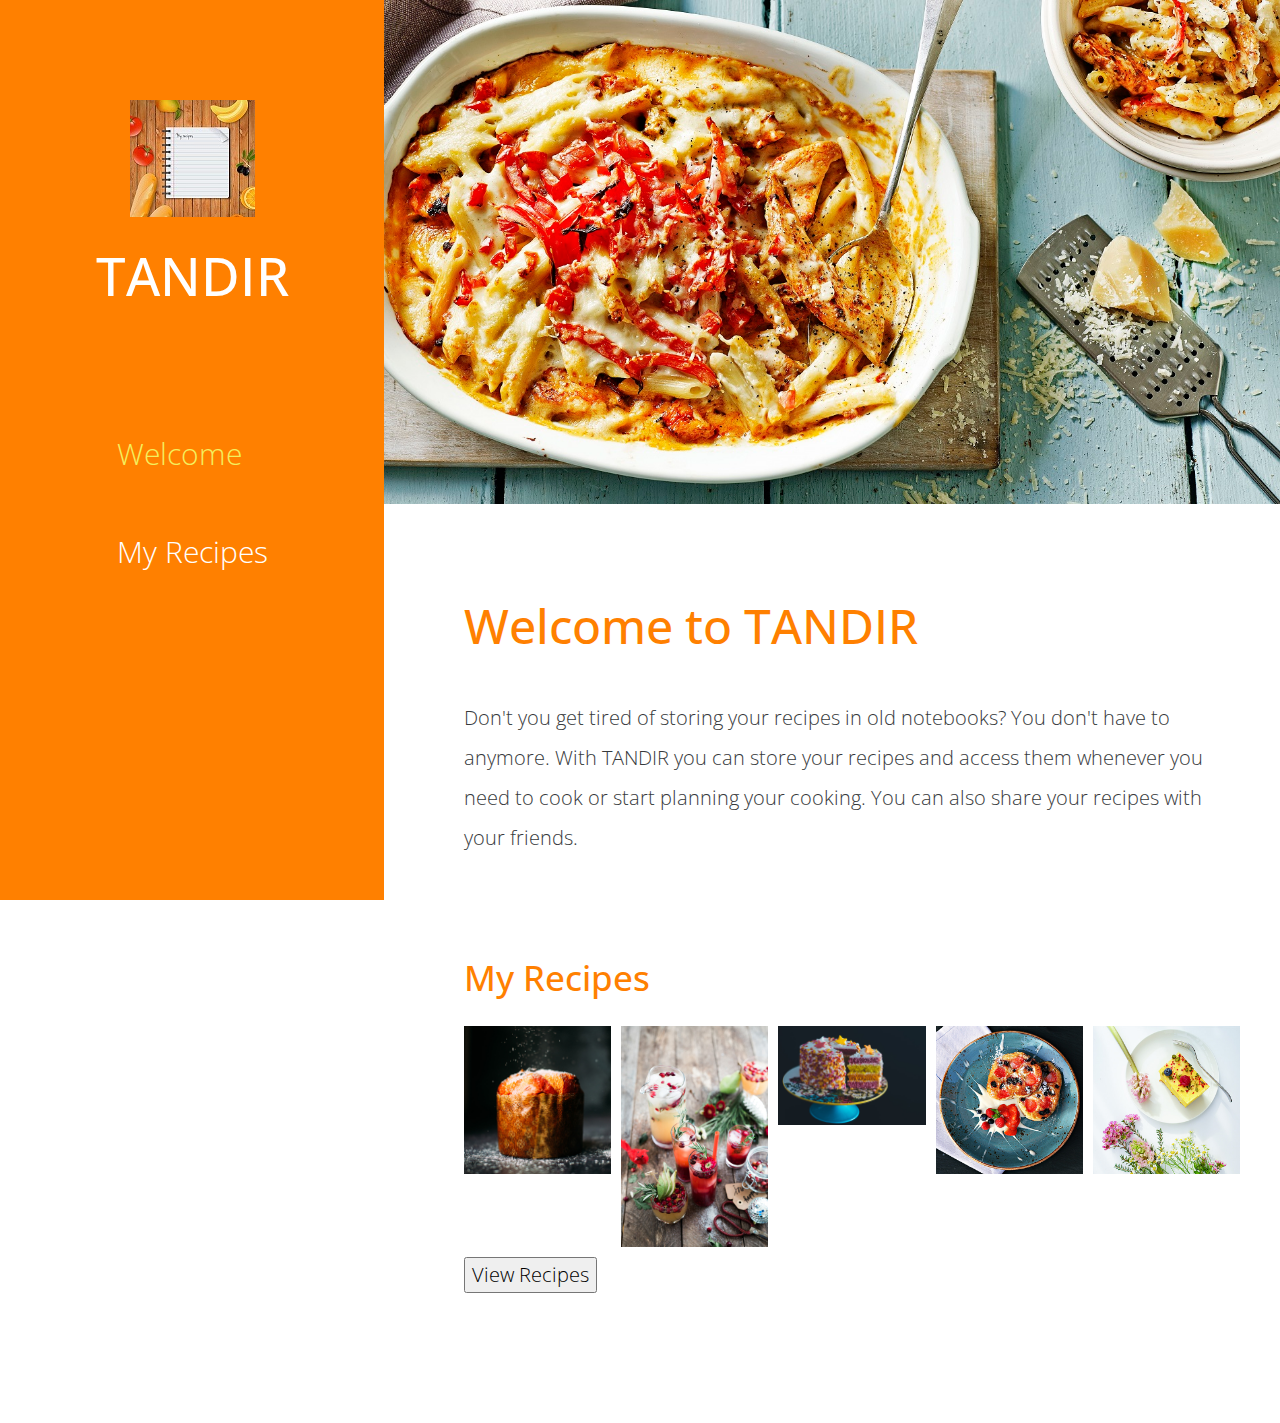
<file: OpeningPage.html>
<!DOCTYPE html>
<html>
<head>
    <meta charset="utf-8">
    <meta http-equiv="X-UA-Compatible" content="IE=edge">
    <meta name="viewport" content="width=device-width, initial-scale=1">

    <title>TANDIR</title>

    <link rel="stylesheet" href="https://fonts.googleapis.com/css?family=Open+Sans:300,400">  
    <link rel="stylesheet" href="css/bootstrap/bootstrap.min.css">                                     
    <link rel="stylesheet" href="css/magnific-popup.css">                                
    <link rel="stylesheet" href="css/tandir-web-style.css">                                  

    
</head>
    <body>        
        <div class="container">
            <div class="row">
                <div class="tn-left-right-container">
                    <!-- Left column: logo and menu -->
                    <div class="tn-orange-bg tn-left-column">                        
                        <div class="tn-logo-div text-xs-center">
                            <img src="img/tn-Tandir-logo-min.jpg" alt="Logo">
                            <h1 class="tn-site-name">TANDIR</h1>
                        </div>
                        <nav class="tn-main-nav">
                            <ul class="tn-main-nav-ul">
                                <li class="tn-nav-item">
                                    <a href="#welcome" class="tn-nav-item-link">Welcome</a>
                                    <p id="user"></p>
                                </li>
                                <li class="tn-nav-item">
                                    <a href="#myRecipes" class="tn-nav-item-link">My Recipes</a>
                                </li>
                            </ul>
                        </nav>                                         
                    </div> <!-- Left column: logo and menu -->
                    
                    <!-- Right column: content -->
                    <div class="tn-right-column">
                        <figure>
                            <img src="img/Tandir-01 (3).jpg" alt="Header image" class="img-fluid">    
                        </figure>

                        <div class="tn-content-div">
                            <!-- Welcome section -->
                            <section id="welcome" class="tn-section">
                                <header>
                                    <h2 class="tn-orange-text tn-welcome-title tn-margin-b-45">Welcome to TANDIR</h2>
                                </header>
                                <p>Don't you get tired of storing your recipes in old notebooks? You don't have to anymore. With TANDIR you can store your recipes and access them whenever you need to cook or start planning your cooking. You can also share your recipes with your friends.
</p>
                            </section>
                            
                            <!-- Recipes section -->     
                            <section id="myRecipes" class="tn-section">
                                <header><h2 class="tn-orange-text tn-section-title tn-margin-b-30">My Recipes</h2></header>
                                <div class="tn-gallery-container tn-gallery-1">
                                    <div class="tn-img-container tn-img-container-1">
                                        <a href="img/Tandir-12.jpg"><img src="img/Tandir-12.jpg" alt="Image" class="img-fluid tn-img-tn"></a>    
                                    </div>
                                    <div class="tn-img-container tn-img-container-1">
                                        <a href="img/Tandir-02.jpg"><img src="img/Tandir-02.jpg" alt="Image" class="img-fluid tn-img-tn"></a>    
                                    </div>
                                    <div class="tn-img-container tn-img-container-1">
                                        <a href="img/Tandir-10.jpg"><img src="img/Tandir-10.jpg" alt="Image" class="img-fluid tn-img-tn"></a>    
                                    </div>
                                    <div class="tn-img-container tn-img-container-1">
                                        <a href="img/Tandir-06.jpg"><img src="img/Tandir-06.jpg" alt="Image" class="img-fluid tn-img-tn"></a>    
                                    </div>
                                    <div class="tn-img-container tn-img-container-1">
                                        <a href="img/Tandir-07.jpg"><img src="img/Tandir-07.jpg" alt="Image" class="img-fluid tn-img-tn"></a>    
                                    </div>                                    
                                </div>
                                
                                 <button id="viewRecipes" type="button" value="View Recipes">View Recipes</button>
                                 
                            </section>        
                        </div>  
                        
                    </div> <!-- Right column: content -->
                </div>
            </div> <!-- row -->
        </div> <!-- container -->
                
        <!-- load JS files -->
        <script src="js/jquery-1.11.3.min.js"></script>             
        <script src="js/jquery.magnific-popup.min.js"></script>     
        <script src="js/jquery.singlePageNav.min.js"></script>      
        <script src="js/popUpImage.js"></script>   
        <script src="js/index.js"></script>
        <script src="js/getParameter.js"></script>
        <script src="js/getActivity.js"></script>
              
</body>
</html>
</file>
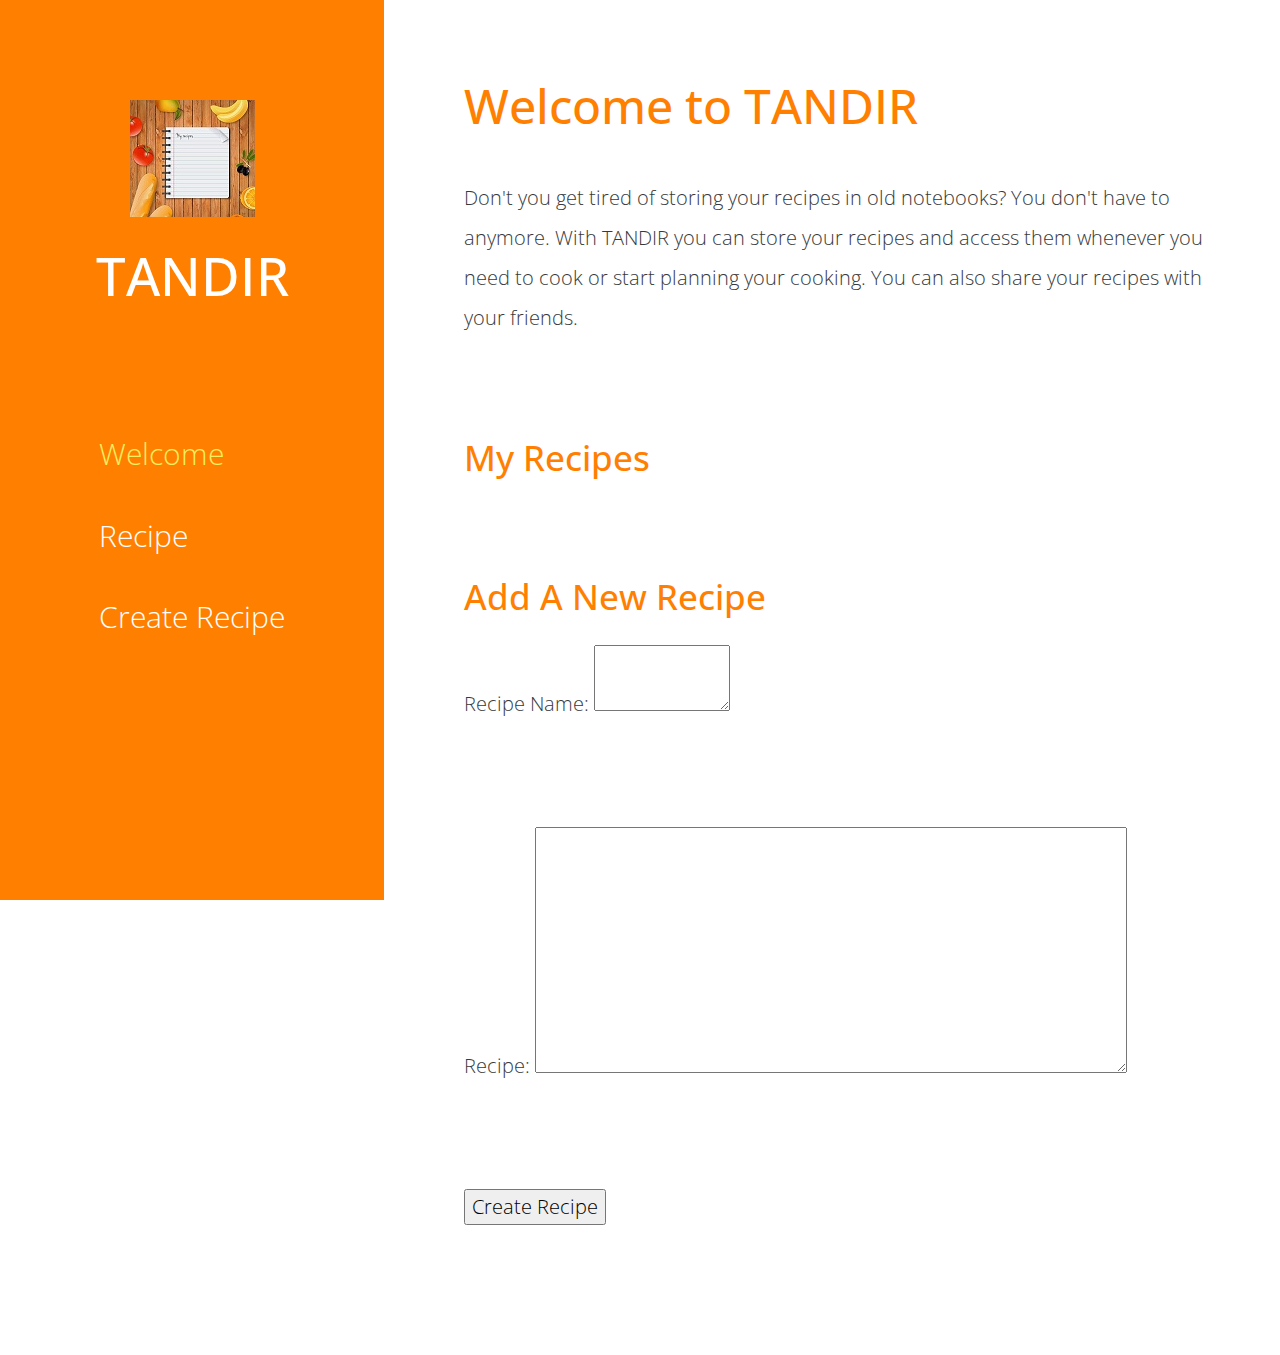
<file: ViewRecipes.html>
<!DOCTYPE html>
<html>
<head>
    <meta charset="utf-8">
    <meta http-equiv="X-UA-Compatible" content="IE=edge">
    <meta name="viewport" content="width=device-width, initial-scale=1">

    <title>TANDIR</title>

    <link rel="stylesheet" href="https://fonts.googleapis.com/css?family=Open+Sans:300,400">  
    <link rel="stylesheet" href="css/bootstrap/bootstrap.min.css">                                     
    <link rel="stylesheet" href="css/magnific-popup.css">                                
    <link rel="stylesheet" href="css/tandir-web-style.css">                                  

    
</head>
    <body>        
        <div class="container">
            <div class="row">
                <div class="tn-left-right-container">
                    <!-- Left column: logo and menu -->
                    <div class="tn-orange-bg tn-left-column">                        
                        <div class="tn-logo-div text-xs-center">
                            <img src="img/tn-Tandir-logo-min.jpg" alt="Logo">
                            <h1 class="tn-site-name">TANDIR</h1>
                        </div>
                        <nav class="tn-main-nav">
                            <ul class="tn-main-nav-ul">
                               
                                <li class="tn-nav-item">
                                    <a href="#welcome" class="tn-nav-item-link">Welcome</a>
                                </li>
                                <li class="tn-nav-item">
                                    <a href="#myRecipes" class="tn-nav-item-link">Recipe</a>
                                </li>
                                <li class="tn-nav-item">
                                    <a href="#createRecipeSection" class="tn-nav-item-link">Create Recipe</a>
                                </li>

                            </ul>
                        </nav>                                         
                    </div> <!-- Left column: logo and menu -->
                    
                    <!-- Right column: content -->
                    <div class="tn-right-column">
                    
                        <div class="tn-content-div">
                            <!-- Welcome section -->
                            <section id="welcome" class="tn-section">
                                <header>
                                    <h2 class="tn-orange-text tn-welcome-title tn-margin-b-45">Welcome to TANDIR</h2>
                                </header>
                                <p>Don't you get tired of storing your recipes in old notebooks? You don't have to anymore. With TANDIR you can store your recipes and access them whenever you need to cook or start planning your cooking. You can also share your recipes with your friends.
</p>
                            </section>
                            
                            <!-- Recipes section -->     
                            <section id="myRecipes" class="tn-section">
                                <header><h2 class="tn-orange-text tn-section-title tn-margin-b-30">My Recipes</h2></header>
                                <p id="WriteRecipeName"></p>
                                <p id="WriteRecipeDesc"></p>                       
                            </section>  
                            
                            <section id="createRecipeSection" class="tn-section">
                                <header><h2 class="tn-orange-text tn-section-title tn-margin-b-30">Add A New Recipe</h2></header>
                                <section id="Name" class="tn-section">
                                <label>Recipe Name:</label>
                                <textarea id="getName" rows="2" cols="10">
								</textarea>
                                </section>
                                <section id="Recipe" class="tn-section">
                                <label>Recipe:</label>
                                <textarea id="getRecipe" rows="8" cols="50">
								</textarea>
                                </section>
                                
                                 <input id="createRecipe" type="button" value="Create Recipe"/>
                            </section>        
                                  
                        </div>  
                        
                    </div> <!-- Right column: content -->
                    
                    
                </div>
            </div> <!-- row -->
        </div> <!-- container -->
                
        <!-- load JS files -->
        <script src="js/jquery-1.11.3.min.js"></script>             
        <script src="js/jquery.magnific-popup.min.js"></script>     
        <script src="js/jquery.singlePageNav.min.js"></script>      
        <script src="js/popUpImage.js"></script>  
        <script src="js/postActivity.js"></script>      
        <script src="js/getActivity.js"></script> 
</body>
</html>
</file>
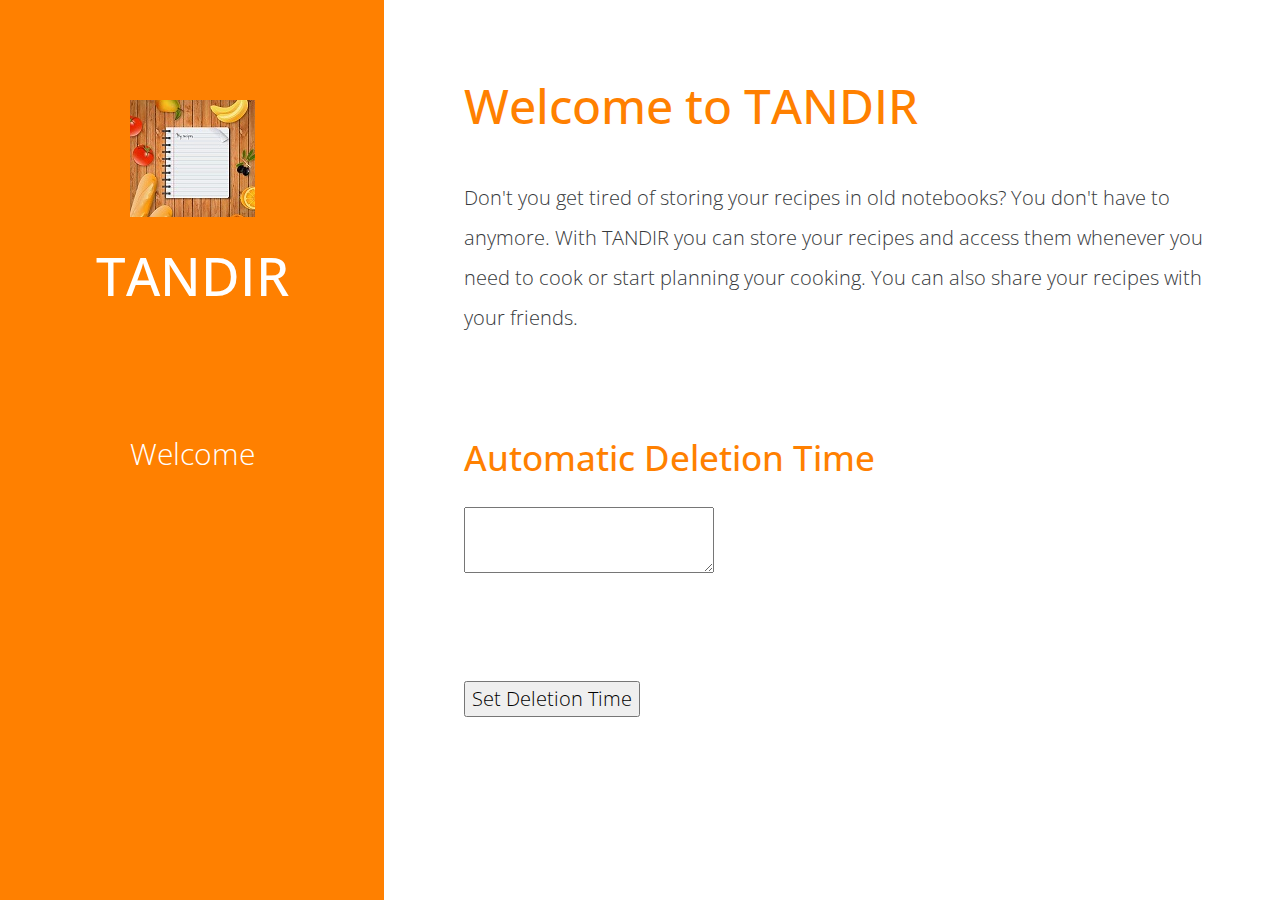
<file: src/main/resources/static/AccountSettings.html>
<!DOCTYPE html>
<html>
<head>
<meta charset="utf-8">
<meta http-equiv="X-UA-Compatible" content="IE=edge">
<meta name="viewport" content="width=device-width, initial-scale=1">

<title>TANDIR</title>

<link rel="stylesheet"
	href="https://fonts.googleapis.com/css?family=Open+Sans:300,400">
<link rel="stylesheet" href="css/bootstrap/bootstrap.min.css">
<link rel="stylesheet" href="css/magnific-popup.css">
<link rel="stylesheet" href="css/tandir-web-style.css">


</head>
<body>
	<div class="container">
		<div class="row">
			<div class="tn-left-right-container">
				<!-- Left column: logo and menu -->
				<div class="tn-orange-bg tn-left-column">
					<div class="tn-logo-div text-xs-center">
						<img src="img/tn-Tandir-logo-min.jpg" alt="Logo">
						<h1 class="tn-site-name">TANDIR</h1>
					</div>
					<nav class="tn-main-nav">
						<ul class="tn-main-nav-ul">

							<li class="tn-nav-item">
                                    <a href="#welcome" class="tn-nav-item-link">Welcome</a>
                                    <p id="user"></p>
                            </li>

						</ul>
					</nav>
				</div>
				<!-- Left column: logo and menu -->

				<!-- Right column: content -->
				<div class="tn-right-column">

					<div class="tn-content-div">
						<!-- Welcome section -->
						<section id="welcome" class="tn-section">
							<header>
								<h2 class="tn-orange-text tn-welcome-title tn-margin-b-45">Welcome
									to TANDIR</h2>
							</header>
							<p>Don't you get tired of storing your recipes in old
								notebooks? You don't have to anymore. With TANDIR you can store
								your recipes and access them whenever you need to cook or start
								planning your cooking. You can also share your recipes with your
								friends.</p>
						</section>

						<!-- Account section -->
						<section id="SetDeletionTime" class="tn-section">
							<header>
								<h2 class="tn-orange-text tn-section-title tn-margin-b-30">Automatic Deletion Time</h2>
							</header>
							<section id="Time" class="tn-section">
								<textarea id="getTime">
								</textarea>
							</section>
							<input id="getTimeButton" type="button" value="Set Deletion Time"
							 />
						</section>

					</div>

				</div>
				<!-- Right column: content -->


			</div>
		</div>
		<!-- row -->
	</div>
	<!-- container -->

	<!-- load JS files -->
	 <script src="js/jquery-1.11.3.min.js"></script>             
     <script src="js/jquery.magnific-popup.min.js"></script>     
     <script src="js/jquery.singlePageNav.min.js"></script>      
     <script src="js/index.js"></script>
     <script src="js/getParameter.js"></script>
</body>
</html>
</file>
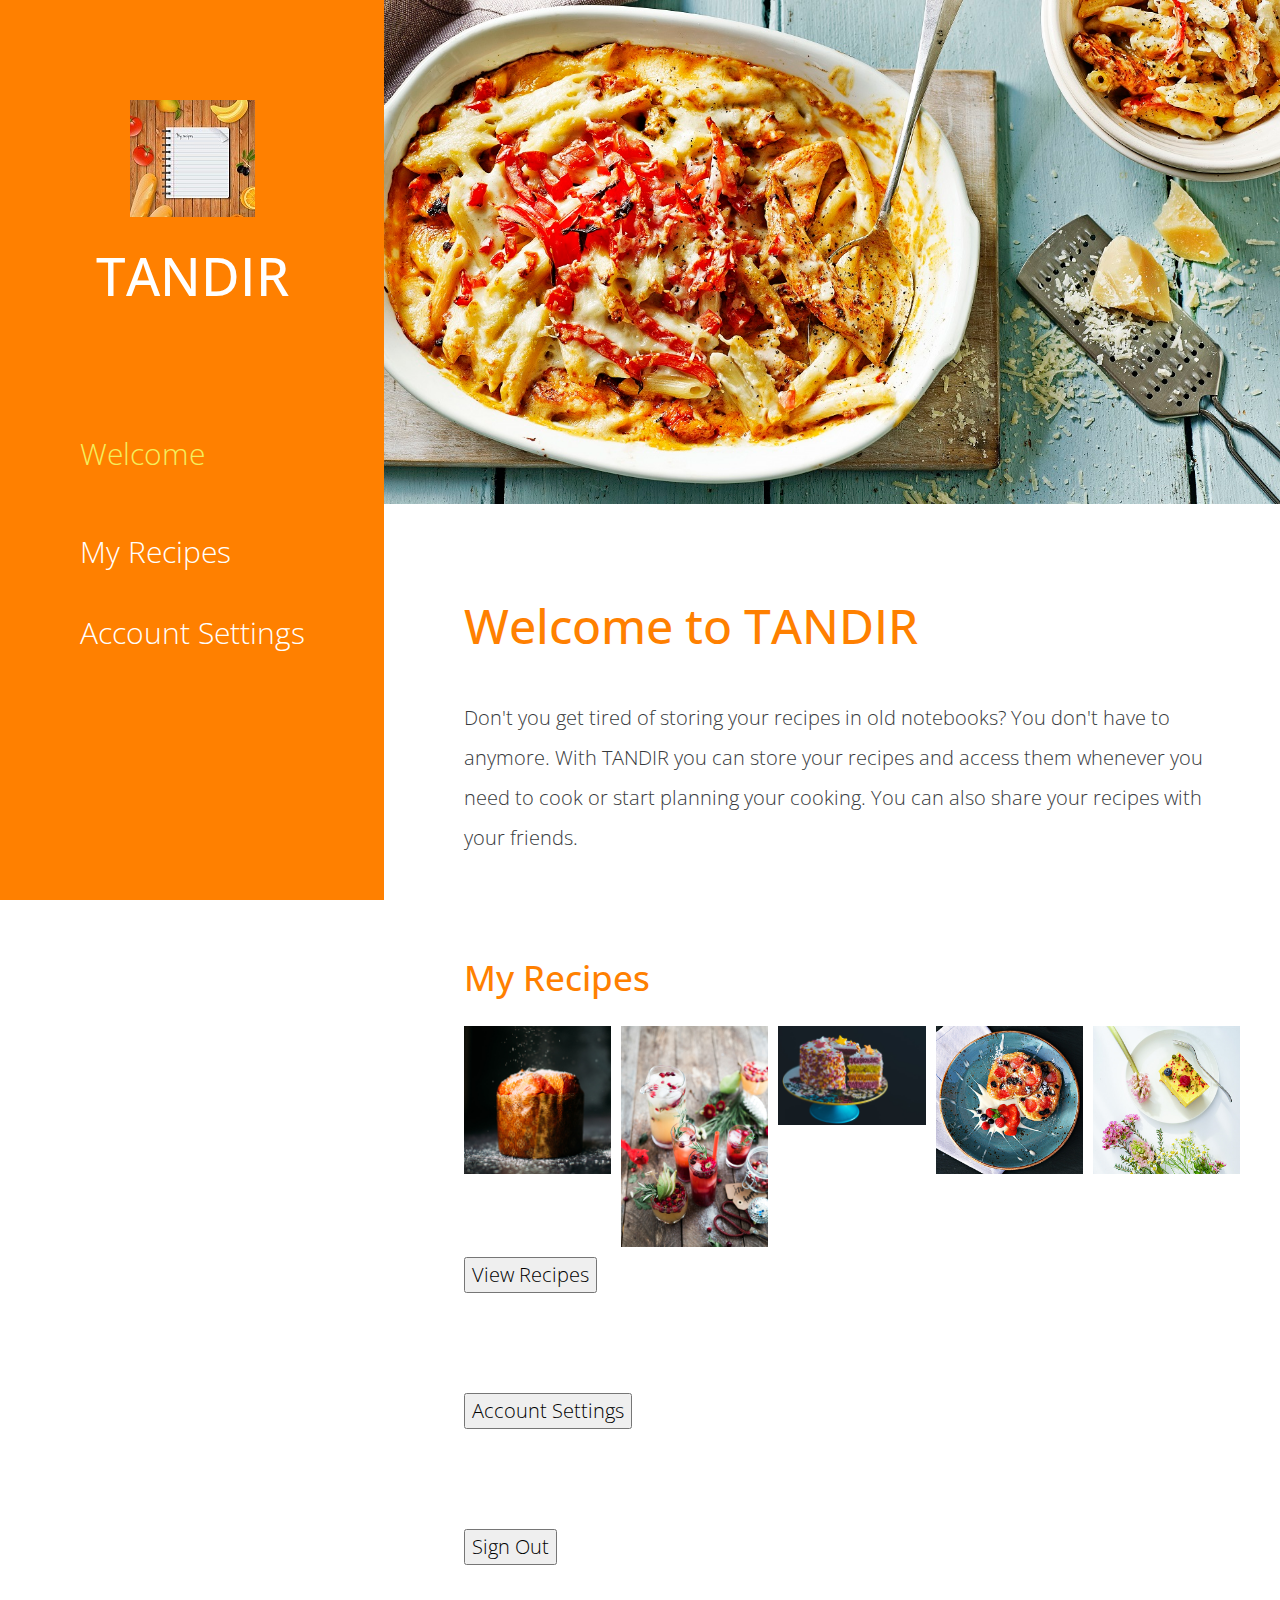
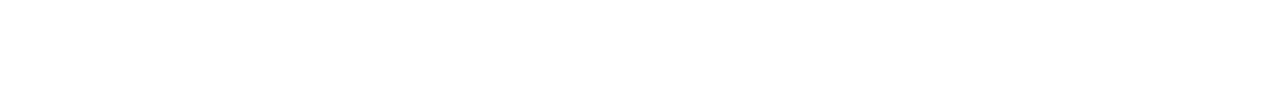
<file: src/main/resources/static/OpeningPage.html>
<!DOCTYPE html>
<html>
<head>
    <meta charset="utf-8">
    <meta http-equiv="X-UA-Compatible" content="IE=edge">
    <meta name="viewport" content="width=device-width, initial-scale=1">

    <title>TANDIR</title>

    <link rel="stylesheet" href="https://fonts.googleapis.com/css?family=Open+Sans:300,400">  
    <link rel="stylesheet" href="css/bootstrap/bootstrap.min.css">                                     
    <link rel="stylesheet" href="css/magnific-popup.css">                                
    <link rel="stylesheet" href="css/tandir-web-style.css">                                  

    
</head>
    <body>        
        <div class="container">
            <div class="row">
                <div class="tn-left-right-container">
                    <!-- Left column: logo and menu -->
                    <div class="tn-orange-bg tn-left-column">                        
                        <div class="tn-logo-div text-xs-center">
                            <img src="img/tn-Tandir-logo-min.jpg" alt="Logo">
                            <h1 class="tn-site-name">TANDIR</h1>
                        </div>
                        <nav class="tn-main-nav">
                            <ul class="tn-main-nav-ul">
                                <li class="tn-nav-item">
                                    <a href="#welcome" class="tn-nav-item-link">Welcome</a>
                                    <p id="user"></p>
                                </li>
                                <li class="tn-nav-item">
                                    <a href="#myRecipes" class="tn-nav-item-link">My Recipes</a>
                                </li>
								<li class="tn-nav-item">
                                    <a href="#accountSettings" class="tn-nav-item-link">Account Settings</a>
                                </li>
                            </ul>
                        </nav>                                         
                    </div> <!-- Left column: logo and menu -->
                    
                    <!-- Right column: content -->
                    <div class="tn-right-column">
                        <figure>
                            <img src="img/Tandir-01 (3).jpg" alt="Header image" class="img-fluid">    
                        </figure>

                        <div class="tn-content-div">
                            <!-- Welcome section -->
                            <section id="welcome" class="tn-section">
                                <header>
                                    <h2 class="tn-orange-text tn-welcome-title tn-margin-b-45">Welcome to TANDIR</h2>
                                </header>
                                <p>Don't you get tired of storing your recipes in old notebooks? You don't have to anymore. With TANDIR you can store your recipes and access them whenever you need to cook or start planning your cooking. You can also share your recipes with your friends.
</p>
                            </section>
                            
                            <!-- Recipes section -->     
                            <section id="myRecipes" class="tn-section">
                                <header><h2 class="tn-orange-text tn-section-title tn-margin-b-30">My Recipes</h2></header>
                                <div class="tn-gallery-container tn-gallery-1">
                                    <div class="tn-img-container tn-img-container-1">
                                        <a href="img/Tandir-12.jpg"><img src="img/Tandir-12.jpg" alt="Image" class="img-fluid tn-img-tn"></a>    
                                    </div>
                                    <div class="tn-img-container tn-img-container-1">
                                        <a href="img/Tandir-02.jpg"><img src="img/Tandir-02.jpg" alt="Image" class="img-fluid tn-img-tn"></a>    
                                    </div>
                                    <div class="tn-img-container tn-img-container-1">
                                        <a href="img/Tandir-10.jpg"><img src="img/Tandir-10.jpg" alt="Image" class="img-fluid tn-img-tn"></a>    
                                    </div>
                                    <div class="tn-img-container tn-img-container-1">
                                        <a href="img/Tandir-06.jpg"><img src="img/Tandir-06.jpg" alt="Image" class="img-fluid tn-img-tn"></a>    
                                    </div>
                                    <div class="tn-img-container tn-img-container-1">
                                        <a href="img/Tandir-07.jpg"><img src="img/Tandir-07.jpg" alt="Image" class="img-fluid tn-img-tn"></a>    
                                    </div>                                    
                                </div>
                                
                                 <button id="viewRecipes" type="button" value="View Recipes">View Recipes</button>
                                 
                            </section> 
							
                            <section id="accountSettings" class="tn-section">
                                 <button id="accountSettings" type="button" value="Account Settings">Account Settings</button>                         
                            </section>
							
                            <section id="signOut" class="tn-section">
                                 <button id="signOut" type="button" value="Sign Out">Sign Out</button>                         
                            </section>      
                        </div>  
                        
                    </div> <!-- Right column: content -->
                </div>
            </div> <!-- row -->
        </div> <!-- container -->
                
        <!-- load JS files -->
        <script src="js/jquery-1.11.3.min.js"></script>             
        <script src="js/jquery.magnific-popup.min.js"></script>     
        <script src="js/jquery.singlePageNav.min.js"></script>      
        <script src="js/popUpImage.js"></script>   
        <script src="js/index.js"></script>
        <script src="js/getParameter.js"></script>
        <script src="js/getActivity.js"></script>
              
</body>
</html>
</file>
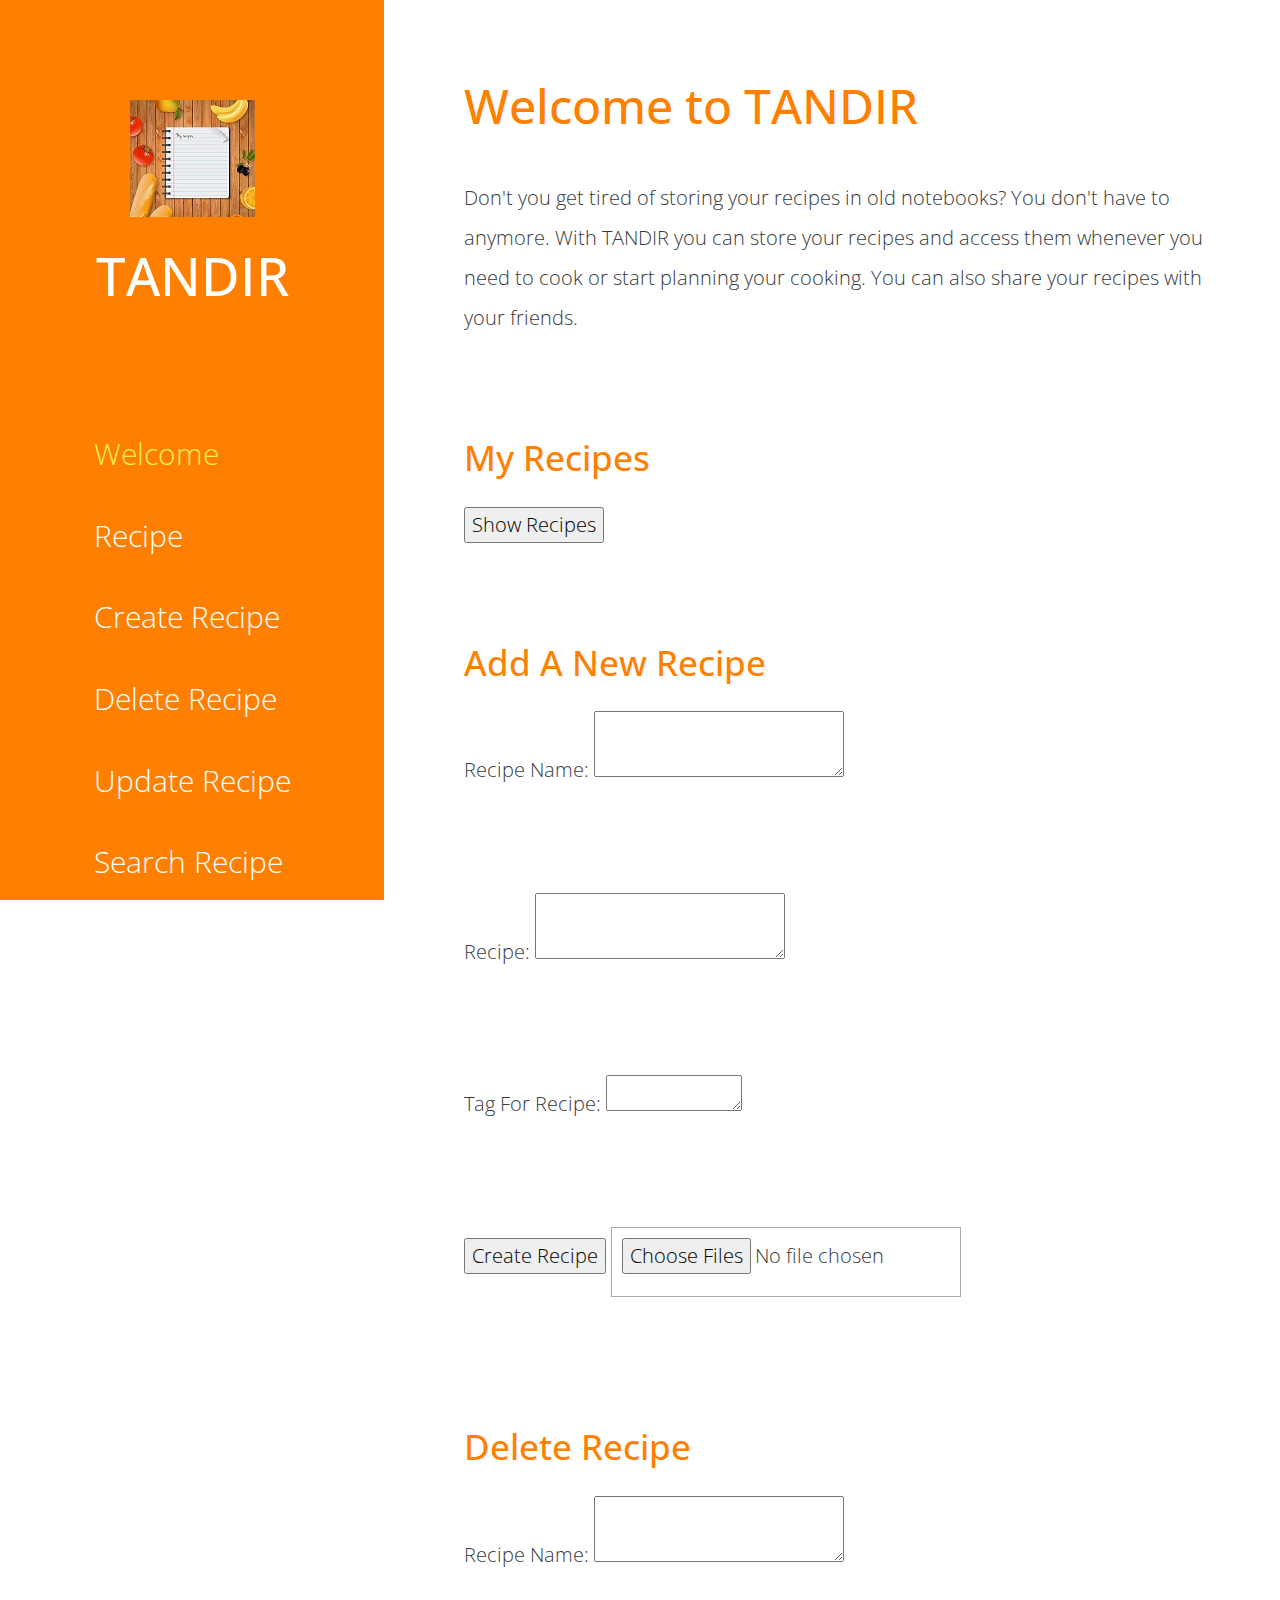
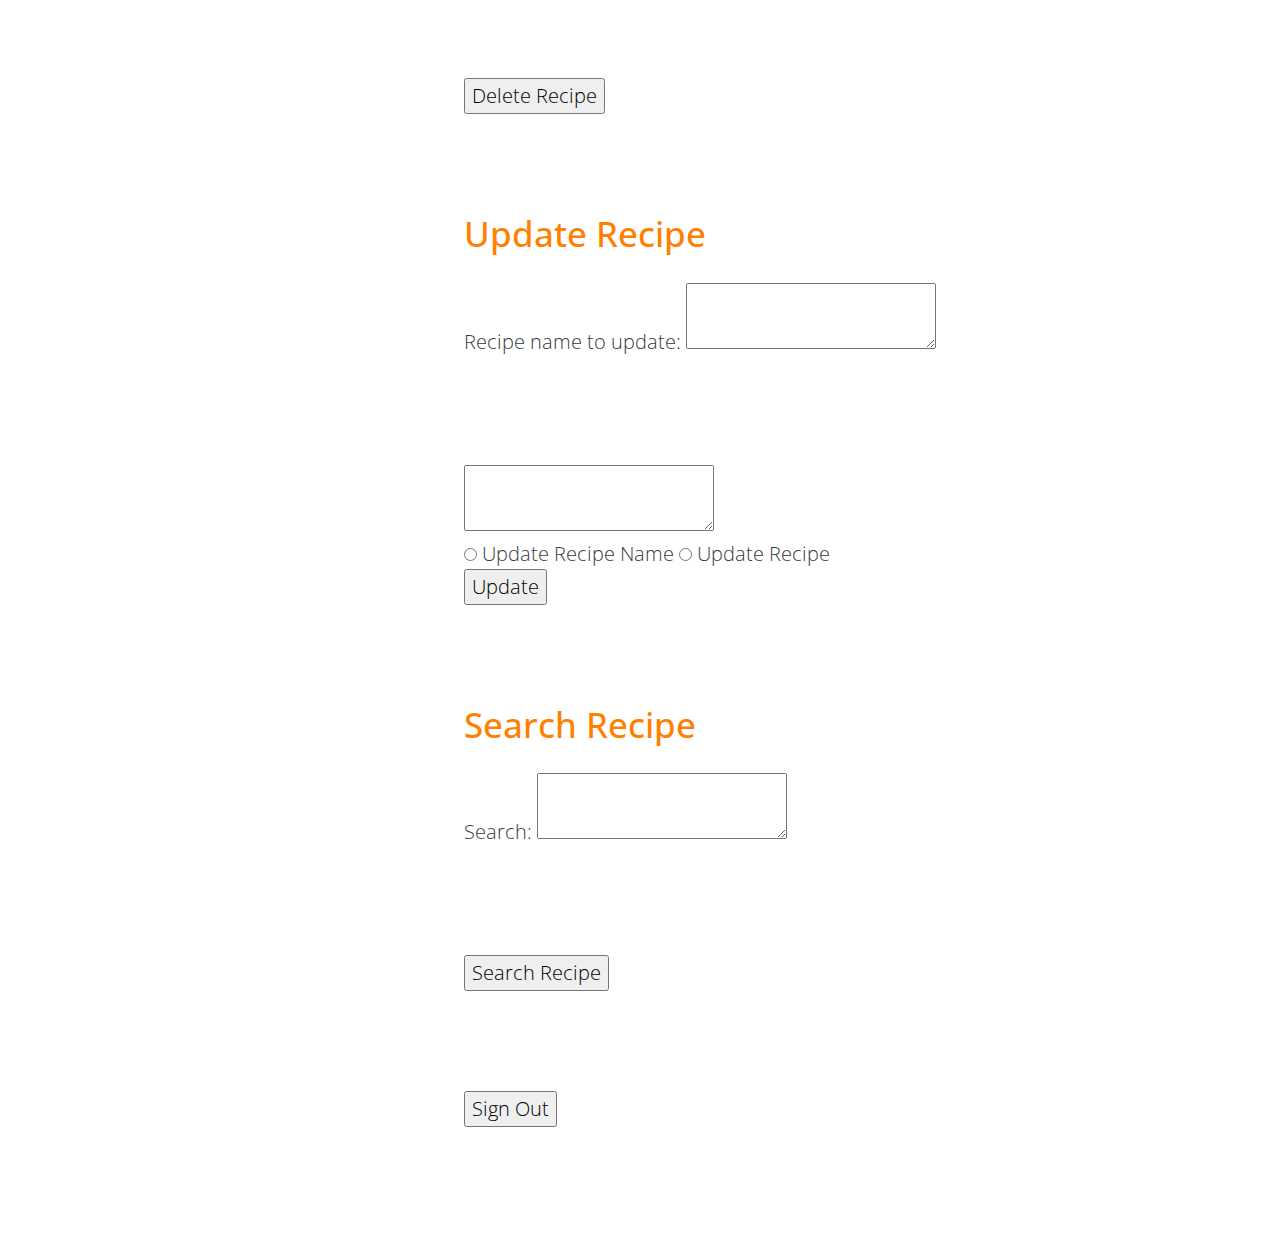
<file: src/main/resources/static/ViewRecipes.html>
<!DOCTYPE html>
<html>
<head>
<meta charset="utf-8">
<meta http-equiv="X-UA-Compatible" content="IE=edge">
<meta name="viewport" content="width=device-width, initial-scale=1">

<title>TANDIR</title>

<link rel="stylesheet"
	href="https://fonts.googleapis.com/css?family=Open+Sans:300,400">
<link rel="stylesheet" href="css/bootstrap/bootstrap.min.css">
<link rel="stylesheet" href="css/magnific-popup.css">
<link rel="stylesheet" href="css/tandir-web-style.css">


</head>
<body>
	<div class="container">
		<div class="row">
			<div class="tn-left-right-container">
				<!-- Left column: logo and menu -->
				<div class="tn-orange-bg tn-left-column">
					<div class="tn-logo-div text-xs-center">
						<img src="img/tn-Tandir-logo-min.jpg" alt="Logo">
						<h1 class="tn-site-name">TANDIR</h1>
					</div>
					<nav class="tn-main-nav">
						<ul class="tn-main-nav-ul">

							<li class="tn-nav-item"><a href="#welcome"
								class="tn-nav-item-link">Welcome</a></li>
							<li class="tn-nav-item"><a href="#myRecipes"
								class="tn-nav-item-link">Recipe</a></li>
							<li class="tn-nav-item"><a href="#createRecipeSection"
								class="tn-nav-item-link">Create Recipe</a></li>
							<li class="tn-nav-item"><a href="#deleteRecipeSection"
								class="tn-nav-item-link">Delete Recipe</a></li>
							<li class="tn-nav-item"><a href="#UpdatedRecipe"
								class="tn-nav-item-link">Update Recipe</a></li>
							<li class="tn-nav-item"><a href="#searchTag"
								class="tn-nav-item-link">Search Recipe</a></li>
						</ul>
					</nav>
				</div>
				<!-- Left column: logo and menu -->

				<!-- Right column: content -->
				<div class="tn-right-column">

					<div class="tn-content-div">
						<!-- Welcome section -->
						<section id="welcome" class="tn-section">
							<header>
								<h2 class="tn-orange-text tn-welcome-title tn-margin-b-45">Welcome
									to TANDIR</h2>
							</header>
							<p>Don't you get tired of storing your recipes in old
								notebooks? You don't have to anymore. With TANDIR you can store
								your recipes and access them whenever you need to cook or start
								planning your cooking. You can also share your recipes with your
								friends.</p>
						</section>

						<!-- Recipes section -->
						<section id="myRecipes" class="tn-section">
							<header>
								<h2 class="tn-orange-text tn-section-title tn-margin-b-30">My
									Recipes</h2>
							</header>
							<input id="ShowRecipes" type="button" onclick="setRecipes(this)"
								value="Show Recipes" />
							<p id="WriteRecipe"></p>
						</section>

						<section id="createRecipeSection" class="tn-section">
							<header>
								<h2 class="tn-orange-text tn-section-title tn-margin-b-30">Add
									A New Recipe</h2>
							</header>
							<section id="Name" class="tn-section">
								<label>Recipe Name:</label>
								<textarea id="getName" >
								</textarea>
							</section>
							<section id="Recipe" class="tn-section">
								<label>Recipe:</label>
								<textarea id="getRecipe" >
								</textarea>
							</section>
							<section id="Tag" class="tn-section">
								<label>Tag For Recipe:</label>
								<textarea rows="1" cols="10" id="getTag">
								</textarea>
							</section>

							<input id="createRecipe" type="button" value="Create Recipe" />
							<input id="uploadArea" type="file" multiple="multiple" onchange="uploadFiles()" /><br>
							<div id="previews"/>
								<label id="uploadConsole" ></label>
							</div>
						</section>

						<section id="deleteRecipeSection" class="tn-section">
							<header>
								<h2 class="tn-orange-text tn-section-title tn-margin-b-30">Delete
									Recipe</h2>
							</header>
							<section id="DeletedRecipe" class="tn-section">
								<label>Recipe Name:</label>
								<textarea id="getDeletedRecipe" >
								</textarea>
							</section>
							<input id="deleteRecipe" type="button" value="Delete Recipe" />
						</section>
						<section id="updateRecipeSection" class="tn-section">
							<header>
								<h2 class="tn-orange-text tn-section-title tn-margin-b-30">Update
									Recipe</h2>
							</header>
							<section id="UpdatedRecipe" class="tn-section">
								<label>Recipe name to update:</label>
								<textarea id="updatedRecipeName"></textarea>
							</section>
						    <textarea id="newInfo"></textarea>
						    <div id="selected">						    
							<input type="radio" name="recipeName" value="Name" id=upName> Update Recipe Name
  							<input type="radio" name="recipeDesc" value="Desc" id=upDesc> Update Recipe
  							</div> 
							<input id="updateRecipe" type="button" value="Update" />
						</section>
						
						<section id="searchTag" class="tn-section">
							<header>
								<h2 class="tn-orange-text tn-section-title tn-margin-b-30">Search
									Recipe</h2>
							</header>
							<section id="Search" class="tn-section">
								<label>Search:</label>
								<textarea id="searching">
								</textarea>
								<p id="WriteRecipeForSearching"></p>
							</section>
							
						    <input id="searchRecipe" type="button" value="Search Recipe" />
						</section>
						
						<section id="signOut" class="tn-section">
                            <button id="signOut" type="button" value="Sign Out">Sign Out</button>                         
                        </section> 
					</div>

				</div>
				<!-- Right column: content -->


			</div>
		</div>
		<!-- row -->
	</div>
	<!-- container -->

	<!-- load JS files -->
	<script src="js/jquery-1.11.3.min.js"></script>
	<script src="js/jquery.magnific-popup.min.js"></script>
	<script src="js/jquery.singlePageNav.min.js"></script>
	<script src="js/popUpImage.js"></script>
	<script src="js/postActivity.js"></script>
	<script src="js/getActivity.js"></script>
	<script src="js/index.js"></script>
</body>
</html>
</file>
<file: css/tandir-web-style.css>
body {
	font-family: 'Open Sans', Helvetica, Arial, sans-serif;
	font-size: 20px;
	font-weight: 300;
	overflow-x: hidden;
}

a, button { transition: all 0.3s ease; }
a:hover,
a:focus {
	text-decoration: none;
	outline: none;
}

.row { display: block; }
.tn-left-right-container { width: 100%; }

.tn-orange-bg {
	background-color: #ff8000;
	color: white;
}

.tn-orange-text {	color: #ff8000; }
.tn-orange-bg a {	color: white; }

.tn-site-name {
	font-size: 4rem;
	margin-top: 20px;
}

.tn-logo-div { 
	padding-top: 40px; 
	padding-bottom: 40px;
}

.tn-main-nav { display: none; }

.tn-main-nav-ul {
	display: inline-block;
	padding-left: 0;
}

.tn-section { margin-bottom: 60px; }
.tn-welcome-title {	font-size: 2.4rem; }
.tn-section-title {	font-size: 2.2rem; }
.tn-content-div { padding: 40px; }
.tn-margin-b-45 { margin-bottom: 45px; }
.tn-margin-b-30 { margin-bottom: 30px; }
p { line-height: 2; }

.tn-button {
	background-color: #ff8000;
	border: none;
	color: white;
	cursor: pointer;
	display: inline-block;
	font-size: 1.4rem;	
	padding: 18px 35px;
}

.tn-button-wide { padding: 18px 40px; }

.tn-button:hover,
.tn-button:active,
.tn-button:focus {
	background-color: #2790c6;
	color: white;
}

.tn-nav-item:hover a,
.tn-nav-item:active a,
.tn-nav-item:focus a,
.tn-nav-item-link.active {
	color: #f4ef5e;
}

.tn-about-img-container { margin-top: 50px; }

.tn-gallery-container {
	overflow: auto;
	margin-left: -5px;
	margin-right: -5px;
}

.tn-img-container {	float: left; }

.tn-img-container-1,
.tn-img-container-2,
.tn-img-container-3 { 
	margin-bottom: 10px;
	width: 50%; 
}

.tn-img-tn {
	padding-left: 5px;
	padding-right: 5px;
}

.tn-img-tn {
	display: block;
	margin: 0 auto;
}

.tn-contact-right { margin-top: 40px; }

.form-control {
	border-color: #ff8000;
	border-radius: 0;
	color: #ff8000;
	font-family: 'Open Sans', Helvetica, Arial, sans-serif;
	font-size: 1.3rem;
}

input::-webkit-input-placeholder,
textarea::-webkit-input-placeholder {
	color: #ff8000 !important;
}
 
input:-moz-placeholder,
textarea:-moz-placeholder { /* Firefox 18- */
	color: #ff8000 !important;  
}
 
input::-moz-placeholder,
textarea::-moz-placeholder {  /* Firefox 19+ */
	color: #ff8000 !important;  
}
 
input:-ms-input-placeholder,
textarea:-ms-input-placeholder {  
	color: #ff8000 !important;  
}

.tn-contact-right {	padding-left: 15px; }
.tn-copyright-p { margin-bottom: 0; }

/* Media Queries */
@media (min-width: 576px) {
	.container { width: 100%; }
	.tn-site-name { margin-top: 35px; }
	.tn-welcome-title { font-size: 3rem; }
	.tn-img-container-1 { width: 20%; }
	.tn-img-container-2 { width: 33.3334%; }
	.tn-img-container-3 { width: 25%; }
}

@media (min-width: 768px) {
	.tn-about-img-container { margin-top: 0; }
}

@media (min-width: 992px) {
	.tn-main-nav {
		display: flex;
		justify-content: center;
	}

	.tn-left-column { 
		position: fixed; 
		height: 100%;
	}

	.container { width: 100%; }
	.tn-left-column { width: 30%; }

	.tn-right-column {
		float: right;
		width: 70%;
	}

	.tn-nav-item {
		cursor: pointer;
		font-size: 1.5rem;
		list-style: none;
		padding: 18px 30px;
		transition: all 0.3s ease;
	}

	.tn-site-name {
	    font-size: 3.3rem;
	    margin-top: 30px;
	}

	.tn-logo-div {
	    padding-top: 50px;
	    padding-bottom: 50px;
	}

	.tn-section { margin-bottom: 100px; }

	.tn-content-div { padding: 80px 40px 30px 80px;	}

	.tn-img-container-1 {
		margin-bottom: 10px;
		width: 33.3334%;
	}

	.tn-img-container-2 {
		margin-bottom: 10px;
		width: 50%;
	}

	.tn-img-container-3 {
		margin-bottom: 10px;
		width: 33.3333%;
	}

	.tn-contact-right { margin-top: 0; }
}

@media (min-width: 1200px) {		
	.container { width: 100%; }	
	.tn-button-wide { padding: 18px 68px; }
	.tn-img-container-1 { width: 20%; }
	.tn-img-container-2 { width: 33.3333%; }
	.tn-img-container-3 { width: 25%; }
	.tn-contact-right { padding-left: 42px; }
}

@media (min-width: 1500px) {	
	.container { width: 100%; }
	p { margin-bottom: 30px; }

	.tn-gallery-container {
		overflow: auto;
		margin-left: -10px;
		margin-right: -10px;
	}

	.tn-img-tn {
		padding-left: 10px;
		padding-right: 10px;
	}
}

@media (min-width: 1800px) {
	.container,
	.tn-left-right-container {
	    width: 100%;
	}

	p { margin-bottom: 36px; }

	.tn-gallery-container {
		overflow: auto;
		margin-left: -10px;
		margin-right: -10px;
	}

	.tn-img-container-1 { width: 20%; }

	.tn-img-tn {
		padding-left: 10px;
		padding-right: 10px;
	}
}

@media (max-height: 860px) {
	.tn-logo-div {
	    padding-top: 45px;
	    padding-bottom: 20px;
	}

	.tn-nav-item { font-size: 1.4rem; }

	.tn-site-name {
		font-size: 2.4rem;
		margin-top: 10px;
	}
}

@media (min-height: 859px) {
	.tn-logo-div {
	    padding-top: 100px;
	    padding-bottom: 100px;
	}

	.tn-nav-item { font-size: 1.9rem; }
}
</file>
<file: src/main/resources/static/css/tandir-web-style.css>
body {
	font-family: 'Open Sans', Helvetica, Arial, sans-serif;
	font-size: 20px;
	font-weight: 300;
	overflow-x: hidden;
}

a, button { transition: all 0.3s ease; }
a:hover,
a:focus {
	text-decoration: none;
	outline: none;
}

.row { display: block; }
.tn-left-right-container { width: 100%; }

.tn-orange-bg {
	background-color: #ff8000;
	color: white;
}

.tn-orange-text {	color: #ff8000; }
.tn-orange-bg a {	color: white; }

.tn-site-name {
	font-size: 4rem;
	margin-top: 20px;
}

.tn-logo-div { 
	padding-top: 40px; 
	padding-bottom: 40px;
}

.tn-main-nav { display: none; }

.tn-main-nav-ul {
	display: inline-block;
	padding-left: 0;
}

.tn-section { margin-bottom: 60px; }
.tn-welcome-title {	font-size: 2.4rem; }
.tn-section-title {	font-size: 2.2rem; }
.tn-content-div { padding: 40px; }
.tn-margin-b-45 { margin-bottom: 45px; }
.tn-margin-b-30 { margin-bottom: 30px; }
p { line-height: 2; }

.tn-button {
	background-color: #ff8000;
	border: none;
	color: white;
	cursor: pointer;
	display: inline-block;
	font-size: 1.4rem;	
	padding: 18px 35px;
}

.tn-button-wide { padding: 18px 40px; }

.tn-button:hover,
.tn-button:active,
.tn-button:focus {
	background-color: #2790c6;
	color: white;
}

.tn-nav-item:hover a,
.tn-nav-item:active a,
.tn-nav-item:focus a,
.tn-nav-item-link.active {
	color: #f4ef5e;
}

.tn-about-img-container { margin-top: 50px; }

.tn-gallery-container {
	overflow: auto;
	margin-left: -5px;
	margin-right: -5px;
}

.tn-img-container {	float: left; }

.tn-img-container-1,
.tn-img-container-2,
.tn-img-container-3 { 
	margin-bottom: 10px;
	width: 50%; 
}

.tn-img-tn {
	padding-left: 5px;
	padding-right: 5px;
}

.tn-img-tn {
	display: block;
	margin: 0 auto;
}

.tn-contact-right { margin-top: 40px; }

.form-control {
	border-color: #ff8000;
	border-radius: 0;
	color: #ff8000;
	font-family: 'Open Sans', Helvetica, Arial, sans-serif;
	font-size: 1.3rem;
}

input::-webkit-input-placeholder,
textarea::-webkit-input-placeholder {
	color: #ff8000 !important;
}
 
input:-moz-placeholder,
textarea:-moz-placeholder { /* Firefox 18- */
	color: #ff8000 !important;  
}
 
input::-moz-placeholder,
textarea::-moz-placeholder {  /* Firefox 19+ */
	color: #ff8000 !important;  
}
 
input:-ms-input-placeholder,
textarea:-ms-input-placeholder {  
	color: #ff8000 !important;  
}

.tn-contact-right {	padding-left: 15px; }
.tn-copyright-p { margin-bottom: 0; }

/* Media Queries */
@media (min-width: 576px) {
	.container { width: 100%; }
	.tn-site-name { margin-top: 35px; }
	.tn-welcome-title { font-size: 3rem; }
	.tn-img-container-1 { width: 20%; }
	.tn-img-container-2 { width: 33.3334%; }
	.tn-img-container-3 { width: 25%; }
}

@media (min-width: 768px) {
	.tn-about-img-container { margin-top: 0; }
}

@media (min-width: 992px) {
	.tn-main-nav {
		display: flex;
		justify-content: center;
	}

	.tn-left-column { 
		position: fixed; 
		height: 100%;
	}

	.container { width: 100%; }
	.tn-left-column { width: 30%; }

	.tn-right-column {
		float: right;
		width: 70%;
	}

	.tn-nav-item {
		cursor: pointer;
		font-size: 1.5rem;
		list-style: none;
		padding: 18px 30px;
		transition: all 0.3s ease;
	}

	.tn-site-name {
	    font-size: 3.3rem;
	    margin-top: 30px;
	}

	.tn-logo-div {
	    padding-top: 50px;
	    padding-bottom: 50px;
	}

	.tn-section { margin-bottom: 100px; }

	.tn-content-div { padding: 80px 40px 30px 80px;	}

	.tn-img-container-1 {
		margin-bottom: 10px;
		width: 33.3334%;
	}

	.tn-img-container-2 {
		margin-bottom: 10px;
		width: 50%;
	}

	.tn-img-container-3 {
		margin-bottom: 10px;
		width: 33.3333%;
	}

	.tn-contact-right { margin-top: 0; }
}

@media (min-width: 1200px) {		
	.container { width: 100%; }	
	.tn-button-wide { padding: 18px 68px; }
	.tn-img-container-1 { width: 20%; }
	.tn-img-container-2 { width: 33.3333%; }
	.tn-img-container-3 { width: 25%; }
	.tn-contact-right { padding-left: 42px; }
}

@media (min-width: 1500px) {	
	.container { width: 100%; }
	p { margin-bottom: 30px; }

	.tn-gallery-container {
		overflow: auto;
		margin-left: -10px;
		margin-right: -10px;
	}

	.tn-img-tn {
		padding-left: 10px;
		padding-right: 10px;
	}
}

@media (min-width: 1800px) {
	.container,
	.tn-left-right-container {
	    width: 100%;
	}

	p { margin-bottom: 36px; }

	.tn-gallery-container {
		overflow: auto;
		margin-left: -10px;
		margin-right: -10px;
	}

	.tn-img-container-1 { width: 20%; }

	.tn-img-tn {
		padding-left: 10px;
		padding-right: 10px;
	}
}

@media (max-height: 860px) {
	.tn-logo-div {
	    padding-top: 45px;
	    padding-bottom: 20px;
	}

	.tn-nav-item { font-size: 1.4rem; }

	.tn-site-name {
		font-size: 2.4rem;
		margin-top: 10px;
	}
}

@media (min-height: 859px) {
	.tn-logo-div {
	    padding-top: 100px;
	    padding-bottom: 100px;
	}

	.tn-nav-item { font-size: 1.9rem; }
}
#uploadArea {
	width: 350px;
	height: 70px;
	padding: 10px;
	border: 1px solid #aaaaaa;
}
.recipe {
	border: 1px solid #aaaaaa;
	border-radius: 5px;
	padding: 5px;
	margin: 5px;
}
.recipeImage {
	border: 1px solid #666666;
	border-radius: 5px;
	margin: 5px;
	height: 150px;
}
</file>
